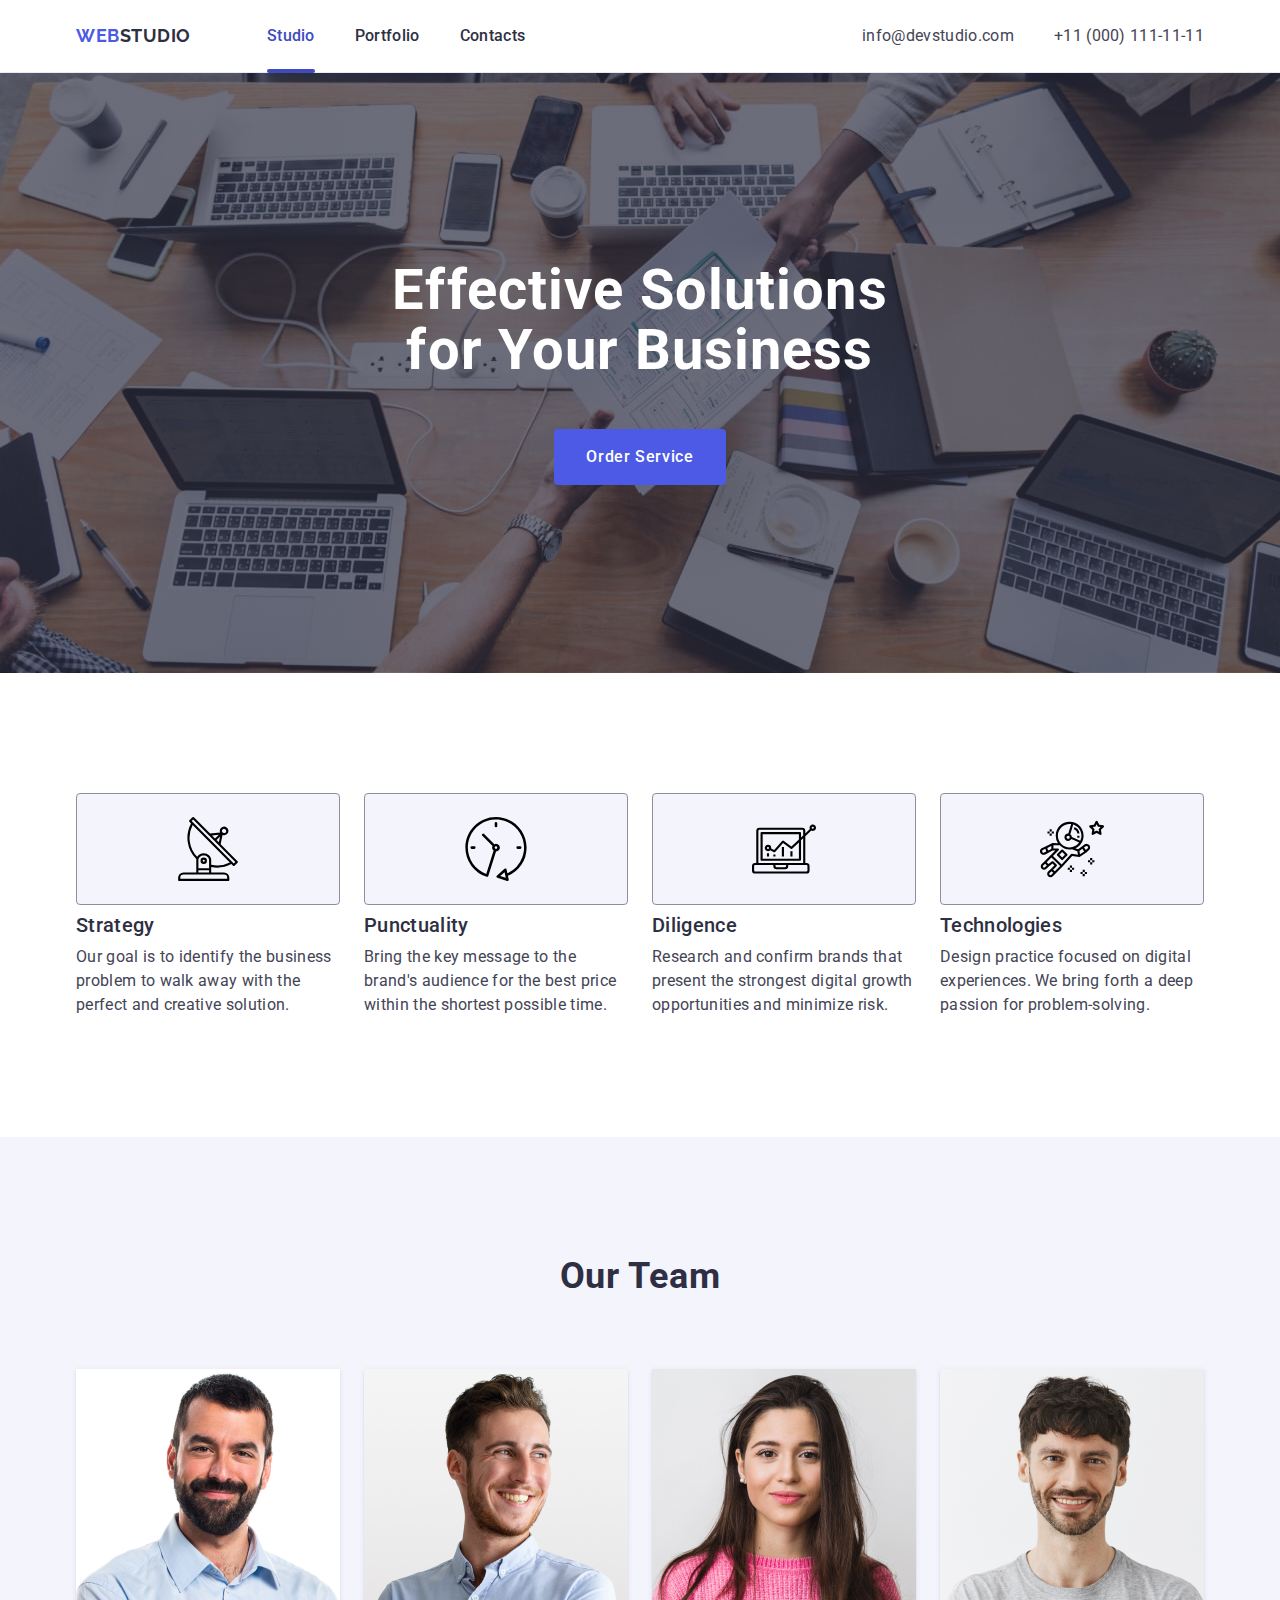
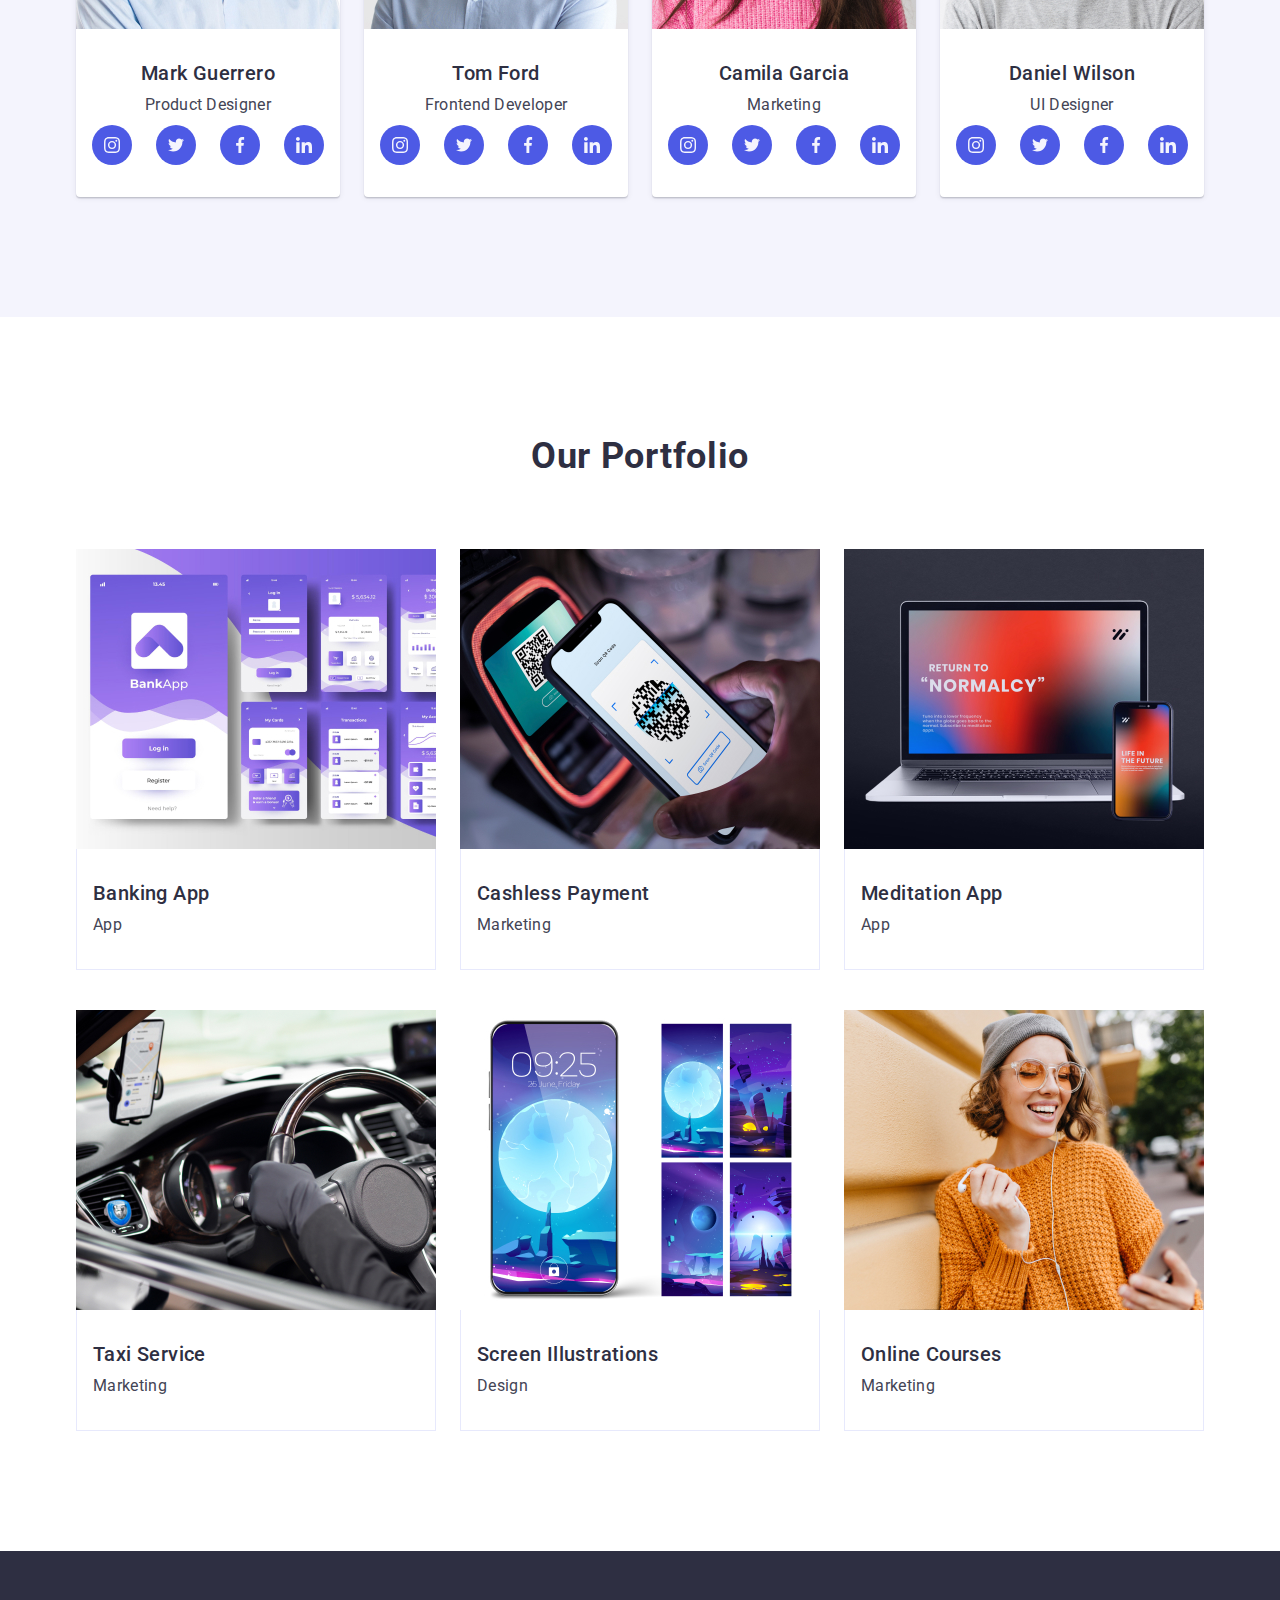
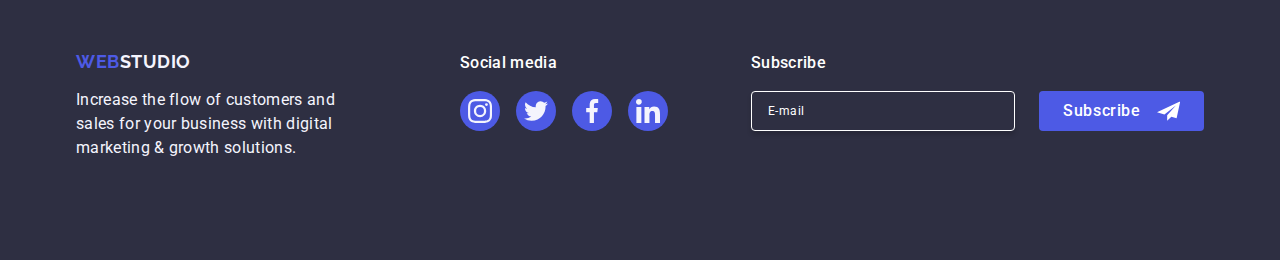
<file: index.html>
<!DOCTYPE html>
<html lang="en">
  <head>
    <meta charset="UTF-8" />
    <meta name="viewport" content="width=device-width, initial-scale=1.0" />
    <link
      rel="stylesheet"
      href="https://cdn.jsdelivr.net/npm/modern-normalize@2.0.0/modern-normalize.min.css"
    />
    <link rel="preconnect" href="https://fonts.googleapis.com" />
    <link rel="preconnect" href="https://fonts.gstatic.com" crossorigin />
    <link
      href="https://fonts.googleapis.com/css2?family=Raleway:wght@700&family=Roboto:wght@400;500;700&display=swap"
      rel="stylesheet"
    />
    <link rel="stylesheet" href="./css/styles.css" />
    <script src="./open-script.js"></script>
    <title>WebStudio</title>
  </head>
  <body>
    <!--     ========================= HEADER ================== -->
    <header class="top-line">
      <div class="header-container container">
        <nav class="navigation-bar">
          <a class="header-logo logo-web" href="./index.html"
            >Web<span class="logo-studio">Studio</span></a
          >
          <ul class="navigation-bar-list">
            <li class="navigation-list-item">
              <a class="navigation-bar-link link-studio" href="./index.html"
                >Studio</a
              >
            </li>
            <li class="navigation-list-item">
              <a class="navigation-bar-link" href="#portfolio">Portfolio</a>
            </li>
            <li class="navigation-list-item">
              <a class="navigation-bar-link" href="#contacts">Contacts</a>
            </li>
          </ul>
        </nav>
        <address class="address">
          <ul class="address-info">
            <li>
              <a class="address-info-item" href="mailto:info@devstudio.com"
                >info@devstudio.com</a
              >
            </li>
            <li>
              <a class="address-info-item" href="tel:+110001111111"
                >+11 (000) 111-11-11</a
              >
            </li>
          </ul>
        </address>
        <button class="menu-open-btn" type="button" onclick="openMenu()">
          <svg class="menu-open-btn-icon" width="20" height="20">
            <use href="./images/icons.svg#icon-menu"></use>
          </svg>
        </button>
      </div>
    </header>
    <main>
      <!--     ========================= HERO ================== -->
      <section class="hero-image">
        <div class="container">
          <h1 class="hero-image-title">
            Effective Solutions for Your Business
          </h1>
          <button type="button" class="button" onclick="openBackdrop()">
            Order Service
          </button>
        </div>
      </section>
      <!--     ========================= FEATURES ================== -->
      <section class="features">
        <div class="container">
          <h2 class="visually-hidden">Our features</h2>
          <ul class="features-list">
            <li class="features-list-item">
              <div class="features-icon-container">
                <svg class="features-icon" width="64" height="64">
                  <use href="./images/icons.svg#icon-antenna"></use>
                </svg>
              </div>
              <h3 class="features-item-title">Strategy</h3>
              <p class="features-item-text">
                Our goal is to identify the business problem to walk away with
                the perfect and creative solution.
              </p>
            </li>
            <li class="features-list-item">
              <div class="features-icon-container">
                <svg class="features-icon" width="64" height="64">
                  <use href="./images/icons.svg#icon-clock"></use>
                </svg>
              </div>
              <h3 class="features-item-title">Punctuality</h3>
              <p class="features-item-text">
                Bring the key message to the brand's audience for the best price
                within the shortest possible time.
              </p>
            </li>
            <li class="features-list-item">
              <div class="features-icon-container">
                <svg class="features-icon" width="64" height="64">
                  <use href="./images/icons.svg#icon-diagram"></use>
                </svg>
              </div>
              <h3 class="features-item-title">Diligence</h3>
              <p class="features-item-text">
                Research and confirm brands that present the strongest digital
                growth opportunities and minimize risk.
              </p>
            </li>
            <li class="features-list-item">
              <div class="features-icon-container">
                <svg class="features-icon" width="64" height="64">
                  <use href="./images/icons.svg#icon-astronaut"></use>
                </svg>
              </div>
              <h3 class="features-item-title">Technologies</h3>
              <p class="features-item-text">
                Design practice focused on digital experiences. We bring forth a
                deep passion for problem-solving.
              </p>
            </li>
          </ul>
        </div>
      </section>
      <!--     ========================= OUR TEAM ================== -->
      <section class="team">
        <div class="container">
          <h2 class="team-title">Our Team</h2>
          <ul class="team-list">
            <li class="team-list-item">
              <img
                class="team-item-images"
                srcset="
                  ./images/our-team/MarkGuerrero.jpg    1x,
                  ./images/our-team/MarkGuerrero@2x.jpg 2x
                "
                src="./images/our-team/MarkGuerrero.jpg"
                alt="Mark Guerrero"
                width="264"
                height="260"
              />
              <div class="team-information">
                <h3 class="team-item-title">Mark Guerrero</h3>
                <p class="team-item-text">Product Designer</p>
                <ul class="team-social-list">
                  <li class="team-social-list-item">
                    <a class="social-link" href="">
                      <svg class="social-link-icon" width="16" height="16">
                        <use href="./images/icons.svg#icon-instagram"></use>
                      </svg>
                    </a>
                  </li>
                  <li class="team-social-list-item">
                    <a class="social-link" href="">
                      <svg class="social-link-icon" width="16" height="16">
                        <use href="./images/icons.svg#icon-twitter"></use>
                      </svg>
                    </a>
                  </li>
                  <li class="team-social-list-item">
                    <a class="social-link" href="">
                      <svg class="social-link-icon" width="16" height="16">
                        <use href="./images/icons.svg#icon-facebook"></use>
                      </svg>
                    </a>
                  </li>
                  <li class="team-social-list-item">
                    <a class="social-link" href="">
                      <svg class="social-link-icon" width="16" height="16">
                        <use href="./images/icons.svg#icon-linkedin"></use>
                      </svg>
                    </a>
                  </li>
                </ul>
              </div>
            </li>
            <li class="team-list-item">
              <img
                class="team-item-images"
                srcset="
                  ./images/our-team/TomFord.jpg    1x,
                  ./images/our-team/TomFord@2x.jpg 2x
                "
                src="./images/our-team/TomFord.jpg"
                alt="Tom Ford"
                width="264"
                height="260"
              />
              <div class="team-information">
                <h3 class="team-item-title">Tom Ford</h3>
                <p class="team-item-text">Frontend Developer</p>
                <ul class="team-social-list">
                  <li class="team-social-list-item">
                    <a class="social-link" href="">
                      <svg class="social-link-icon" width="16" height="16">
                        <use href="./images/icons.svg#icon-instagram"></use>
                      </svg>
                    </a>
                  </li>
                  <li class="team-social-list-item">
                    <a class="social-link" href="">
                      <svg class="social-link-icon" width="16" height="16">
                        <use href="./images/icons.svg#icon-twitter"></use>
                      </svg>
                    </a>
                  </li>
                  <li class="team-social-list-item">
                    <a class="social-link" href="">
                      <svg class="social-link-icon" width="16" height="16">
                        <use href="./images/icons.svg#icon-facebook"></use>
                      </svg>
                    </a>
                  </li>
                  <li class="team-social-list-item">
                    <a class="social-link" href="">
                      <svg class="social-link-icon" width="16" height="16">
                        <use href="./images/icons.svg#icon-linkedin"></use>
                      </svg>
                    </a>
                  </li>
                </ul>
              </div>
            </li>
            <li class="team-list-item">
              <img
                class="team-item-images"
                srcset="
                  ./images/our-team/CamilaGarcia.jpg    1x,
                  ./images/our-team/CamilaGarcia@2x.jpg 2x
                "
                src="./images/our-team/CamilaGarcia.jpg"
                alt="Camila Garcia"
                width="264"
                height="260"
              />
              <div class="team-information">
                <h3 class="team-item-title">Camila Garcia</h3>
                <p class="team-item-text">Marketing</p>
                <ul class="team-social-list">
                  <li class="team-social-list-item">
                    <a class="social-link" href="">
                      <svg class="social-link-icon" width="16" height="16">
                        <use href="./images/icons.svg#icon-instagram"></use>
                      </svg>
                    </a>
                  </li>
                  <li class="team-social-list-item">
                    <a class="social-link" href="">
                      <svg class="social-link-icon" width="16" height="16">
                        <use href="./images/icons.svg#icon-twitter"></use>
                      </svg>
                    </a>
                  </li>
                  <li class="team-social-list-item">
                    <a class="social-link" href="">
                      <svg class="social-link-icon" width="16" height="16">
                        <use href="./images/icons.svg#icon-facebook"></use>
                      </svg>
                    </a>
                  </li>
                  <li class="team-social-list-item">
                    <a class="social-link" href="">
                      <svg class="social-link-icon" width="16" height="16">
                        <use href="./images/icons.svg#icon-linkedin"></use>
                      </svg>
                    </a>
                  </li>
                </ul>
              </div>
            </li>
            <li class="team-list-item">
              <img
                class="team-item-images"
                srcset="
                  ./images/our-team/DanielWilson.jpg    1x,
                  ./images/our-team/DanielWilson@2x.jpg 2x
                "
                src="./images/our-team/DanielWilson.jpg"
                alt="Daniel Wilson"
                width="264"
                height="260"
              />
              <div class="team-information">
                <h3 class="team-item-title">Daniel Wilson</h3>
                <p class="team-item-text">UI Designer</p>
                <ul class="team-social-list">
                  <li class="team-social-list-item">
                    <a class="social-link" href="">
                      <svg class="social-link-icon" width="16" height="16">
                        <use href="./images/icons.svg#icon-instagram"></use>
                      </svg>
                    </a>
                  </li>
                  <li class="team-social-list-item">
                    <a class="social-link" href="">
                      <svg class="social-link-icon" width="16" height="16">
                        <use href="./images/icons.svg#icon-twitter"></use>
                      </svg>
                    </a>
                  </li>
                  <li class="team-social-list-item">
                    <a class="social-link" href="">
                      <svg class="social-link-icon" width="16" height="16">
                        <use href="./images/icons.svg#icon-facebook"></use>
                      </svg>
                    </a>
                  </li>
                  <li class="team-social-list-item">
                    <a class="social-link" href="">
                      <svg class="social-link-icon" width="16" height="16">
                        <use href="./images/icons.svg#icon-linkedin"></use>
                      </svg>
                    </a>
                  </li>
                </ul>
              </div>
            </li>
          </ul>
        </div>
      </section>
      <!--     ========================= OUR PORTFOLIO ================== -->
      <section class="portfolio" id="portfolio">
        <div class="container">
          <h2 class="portfolio-section-title">Our Portfolio</h2>
          <ul class="portfolio-list">
            <li class="portfolio-list-item">
              <div class="portfolio-image-container">
                <img
                  class="portfolio-item-images"
                  srcset="
                    ./images/portfolio/BankingApp.jpg    1x,
                    ./images/portfolio/BankingApp@2x.jpg 2x
                  "
                  src="./images/portfolio/BankingApp.jpg"
                  alt="Banking App"
                  width="360"
                  height="300"
                />
                <p class="portfolio-overlay">
                  14 Stylish and User-Friendly App Design Concepts · Task
                  Manager App · Calorie Tracker App · Exotic Fruit Ecommerce App
                  · Cloud Storage App
                </p>
              </div>
              <div class="portfolio-item-description">
                <h3 class="portfolio-item-title">Banking App</h3>
                <p class="portfolio-item-text">App</p>
              </div>
            </li>
            <li class="portfolio-list-item">
              <div class="portfolio-image-container">
                <img
                  class="portfolio-item-images"
                  srcset="
                    ./images/portfolio/CashlessPayment.jpg    1x,
                    ./images/portfolio/CashlessPayment@2x.jpg 2x
                  "
                  src="./images/portfolio/CashlessPayment.jpg"
                  alt="Cashless Payment"
                  width="360"
                  height="300"
                />
                <p class="portfolio-overlay">
                  14 Stylish and User-Friendly App Design Concepts · Task
                  Manager App · Calorie Tracker App · Exotic Fruit Ecommerce App
                  · Cloud Storage App
                </p>
              </div>
              <div class="portfolio-item-description">
                <h3 class="portfolio-item-title">Cashless Payment</h3>
                <p class="portfolio-item-text">Marketing</p>
              </div>
            </li>
            <li class="portfolio-list-item">
              <div class="portfolio-image-container">
                <img
                  class="portfolio-item-images"
                  srcset="
                    ./images/portfolio/MeditationApp.jpg    1x,
                    ./images/portfolio/MeditationApp@2x.jpg 2x
                  "
                  src="./images/portfolio/MeditationApp.jpg"
                  alt="Meditation App"
                  width="360"
                  height="300"
                />
                <p class="portfolio-overlay">
                  14 Stylish and User-Friendly App Design Concepts · Task
                  Manager App · Calorie Tracker App · Exotic Fruit Ecommerce App
                  · Cloud Storage App
                </p>
              </div>
              <div class="portfolio-item-description">
                <h3 class="portfolio-item-title">Meditation App</h3>
                <p class="portfolio-item-text">App</p>
              </div>
            </li>
            <li class="portfolio-list-item">
              <div class="portfolio-image-container">
                <img
                  class="portfolio-item-images"
                  srcset="
                    ./images/portfolio/TaxiService.jpg    1x,
                    ./images/portfolio/TaxiService@2x.jpg 2x
                  "
                  src="./images/portfolio/TaxiService.jpg"
                  alt="Taxi Service"
                  width="360"
                  height="300"
                />
                <p class="portfolio-overlay">
                  14 Stylish and User-Friendly App Design Concepts · Task
                  Manager App · Calorie Tracker App · Exotic Fruit Ecommerce App
                  · Cloud Storage App
                </p>
              </div>
              <div class="portfolio-item-description">
                <h3 class="portfolio-item-title">Taxi Service</h3>
                <p class="portfolio-item-text">Marketing</p>
              </div>
            </li>
            <li class="portfolio-list-item">
              <div class="portfolio-image-container">
                <img
                  class="portfolio-item-images"
                  srcset="
                    ./images/portfolio/ScreenIllustrations.jpg    1x,
                    ./images/portfolio/ScreenIllustrations@2x.jpg 2x
                  "
                  src="./images/portfolio/ScreenIllustrations.jpg"
                  alt="Screen Illustrations"
                  width="360"
                  height="300"
                />
                <p class="portfolio-overlay">
                  14 Stylish and User-Friendly App Design Concepts · Task
                  Manager App · Calorie Tracker App · Exotic Fruit Ecommerce App
                  · Cloud Storage App
                </p>
              </div>
              <div class="portfolio-item-description">
                <h3 class="portfolio-item-title">Screen Illustrations</h3>
                <p class="portfolio-item-text">Design</p>
              </div>
            </li>
            <li class="portfolio-list-item">
              <div class="portfolio-image-container">
                <img
                  class="portfolio-item-images"
                  srcset="
                    ./images/portfolio/OnlineCourses.jpg    1x,
                    ./images/portfolio/OnlineCourses@2x.jpg 2x
                  "
                  src="./images/portfolio/OnlineCourses.jpg"
                  alt="Online Courses"
                  width="360"
                  height="300"
                />
                <p class="portfolio-overlay">
                  14 Stylish and User-Friendly App Design Concepts · Task
                  Manager App · Calorie Tracker App · Exotic Fruit Ecommerce App
                  · Cloud Storage App
                </p>
              </div>
              <div class="portfolio-item-description">
                <h3 class="portfolio-item-title">Online Courses</h3>
                <p class="portfolio-item-text">Marketing</p>
              </div>
            </li>
          </ul>
        </div>
      </section>
    </main>
    <!--     ========================= FOOTER ================== -->
    <footer class="footer" id="contacts">
      <div class="container footer-container">
        <div class="footer-content">
          <a class="footer-logo logo-web" href="./index.html"
            >Web<span class="footer-span">Studio</span></a
          >
          <p class="footer-text">
            Increase the flow of customers and sales for your business with
            digital marketing & growth solutions.
          </p>
        </div>
        <div class="footer-social-media">
          <p class="footer-social-media-text">Social media</p>
          <ul class="footer-social-list">
            <li class="footer-social-list-item">
              <a class="social-link footer-social-link" href="">
                <svg class="social-link-icon" width="24" height="24">
                  <use href="./images/icons.svg#icon-instagram"></use>
                </svg>
              </a>
            </li>
            <li class="footer-social-list-item">
              <a class="social-link footer-social-link" href="">
                <svg class="social-link-icon" width="24" height="24">
                  <use href="./images/icons.svg#icon-twitter"></use>
                </svg>
              </a>
            </li>
            <li class="footer-social-list-item">
              <a class="social-link footer-social-link" href="">
                <svg class="social-link-icon" width="24" height="24">
                  <use href="./images/icons.svg#icon-facebook"></use>
                </svg>
              </a>
            </li>
            <li class="footer-social-list-item">
              <a class="social-link footer-social-link" href="">
                <svg class="social-link-icon" width="24" height="24">
                  <use href="./images/icons.svg#icon-linkedin"></use>
                </svg>
              </a>
            </li>
          </ul>
        </div>
        <!-- ================FOOTER-FORM================== -->
        <div class="footer-subscribe">
          <p class="footer-subscribe-title">Subscribe</p>
          <form class="footer-form">
            <label class="footer-form-label">
              <input
                class="subscribe-email"
                type="email"
                name="user-email"
                placeholder="E-mail"
              />
            </label>
            <button class="subscribe-button" type="submit">
              Subscribe
              <svg class="subscribe-button-svg" width="24" height="24">
                <use href="./images/icons.svg#icon-subscribe"></use>
              </svg>
            </button>
          </form>
        </div>
      </div>
    </footer>
    <!-- ===================BACKDROP================== -->
    <div class="backdrop" id="backdrop">
      <div class="backdrop-wrapper">
        <button class="close-btn" type="button" onclick="closeBackdrop()">
          <svg class="close-btn-svg" width="8" height="8">
            <use href="./images/icons.svg#icon-close"></use>
          </svg>
        </button>
        <p class="form-text-title">
          Leave your contacts and we will call you back
        </p>
        <form class="backdrop-form">
          <div class="form-input-container">
            <label class="form-input-label" for="user-name"> Name </label>
            <div class="form-input-wrapper">
              <input
                class="text-input-form"
                type="text"
                id="user-name"
                name="user-name"
              />
              <svg class="form-input-svg" width="18" height="24">
                <use href="./images/icons.svg#icon-person"></use>
              </svg>
            </div>
          </div>
          <div class="form-input-container">
            <label class="form-input-label" for="user-phone">Phone</label>
            <div class="form-input-wrapper">
              <input
                class="text-input-form"
                type="tel"
                id="user-phone"
                name="user-phone"
              />
              <svg class="form-input-svg" width="18" height="24">
                <use href="./images/icons.svg#icon-phone"></use>
              </svg>
            </div>
          </div>
          <div class="form-input-container">
            <label class="form-input-label" for="user-email">Email</label>
            <div class="form-input-wrapper">
              <input
                class="text-input-form"
                type="email"
                id="user-email"
                name="user-email"
              />
              <svg class="form-input-svg" width="18" height="24">
                <use href="./images/icons.svg#icon-email"></use>
              </svg>
            </div>
          </div>
          <div class="form-input-container form-container-comment">
            <label class="form-input-label" for="user-comment">Comment</label>
            <textarea
              class="text-input-form"
              id="user-comment"
              name="user-comment"
              rows="10"
              placeholder="Text input"
            ></textarea>
          </div>
          <div class="form-input-container form-container-checkbox">
            <input
              class="form-checkbox-policy visually-hidden"
              type="checkbox"
              id="user-privacy"
              name="user-privacy"
              value="true"
            />
            <label class="form-checkbox-lable" for="user-privacy">
              <span class="form-svg-wrapper">
                <svg class="form-checkbox-svg" width="10" height="8">
                  <use href="./images/icons.svg#icon-checked"></use>
                </svg>
              </span>
              I accept the terms and conditions of the
              <a class="form-privacy-link" href="#">Privacy Policy</a>
            </label>
          </div>
          <button class="form-send-btn" type="button">Send</button>
        </form>
      </div>
    </div>
    <!-- ====================MENU======================= -->
    <div class="mobile-menu" id="mobile-menu">
      <div class="container mobile-menu-container">
        <button
          class="mobile-menu-close-btn"
          type="button"
          onclick="closeMenu()"
        >
          <svg class="mobile-menu-close-icon" width="8" height="8">
            <use href="./images/icons.svg#icon-close"></use>
          </svg>
        </button>
        <nav class="mobile-menu-nav">
          <ul class="menu-nav-bar-list">
            <li class="menu-nav-list-item">
              <a class="menu-nav-bar-link link-studio" href="./index.html"
                >Studio</a
              >
            </li>
            <li class="menu-nav-list-item">
              <a class="menu-nav-bar-link" href="#portfolio">Portfolio</a>
            </li>
            <li class="menu-nav-list-item">
              <a class="menu-nav-bar-link" href="#contacts">Contacts</a>
            </li>
          </ul>
        </nav>
        <address class="menu-address">
          <ul class="menu-address-list">
            <li>
              <a class="menu-address-list-item" href="mailto:info@devstudio.com"
                >info@devstudio.com</a
              >
            </li>
            <li>
              <a class="menu-address-list-item" href="tel:+110001111111"
                >+11 (000) 111-11-11</a
              >
            </li>
          </ul>
        </address>
        <ul class="menu-social-list">
          <li class="menu-social-list-item">
            <a class="social-link" href="">
              <svg class="social-link-icon" width="24" height="24">
                <use href="./images/icons.svg#icon-instagram"></use>
              </svg>
            </a>
          </li>
          <li class="menu-social-list-item">
            <a class="social-link" href="">
              <svg class="social-link-icon" width="24" height="24">
                <use href="./images/icons.svg#icon-twitter"></use>
              </svg>
            </a>
          </li>
          <li class="menu-social-list-item">
            <a class="social-link" href="">
              <svg class="social-link-icon" width="24" height="24">
                <use href="./images/icons.svg#icon-facebook"></use>
              </svg>
            </a>
          </li>
          <li class="menu-social-list-item">
            <a class="social-link" href="">
              <svg class="social-link-icon" width="24" height="24">
                <use href="./images/icons.svg#icon-linkedin"></use>
              </svg>
            </a>
          </li>
        </ul>
      </div>
    </div>
  </body>
</html>
</file>
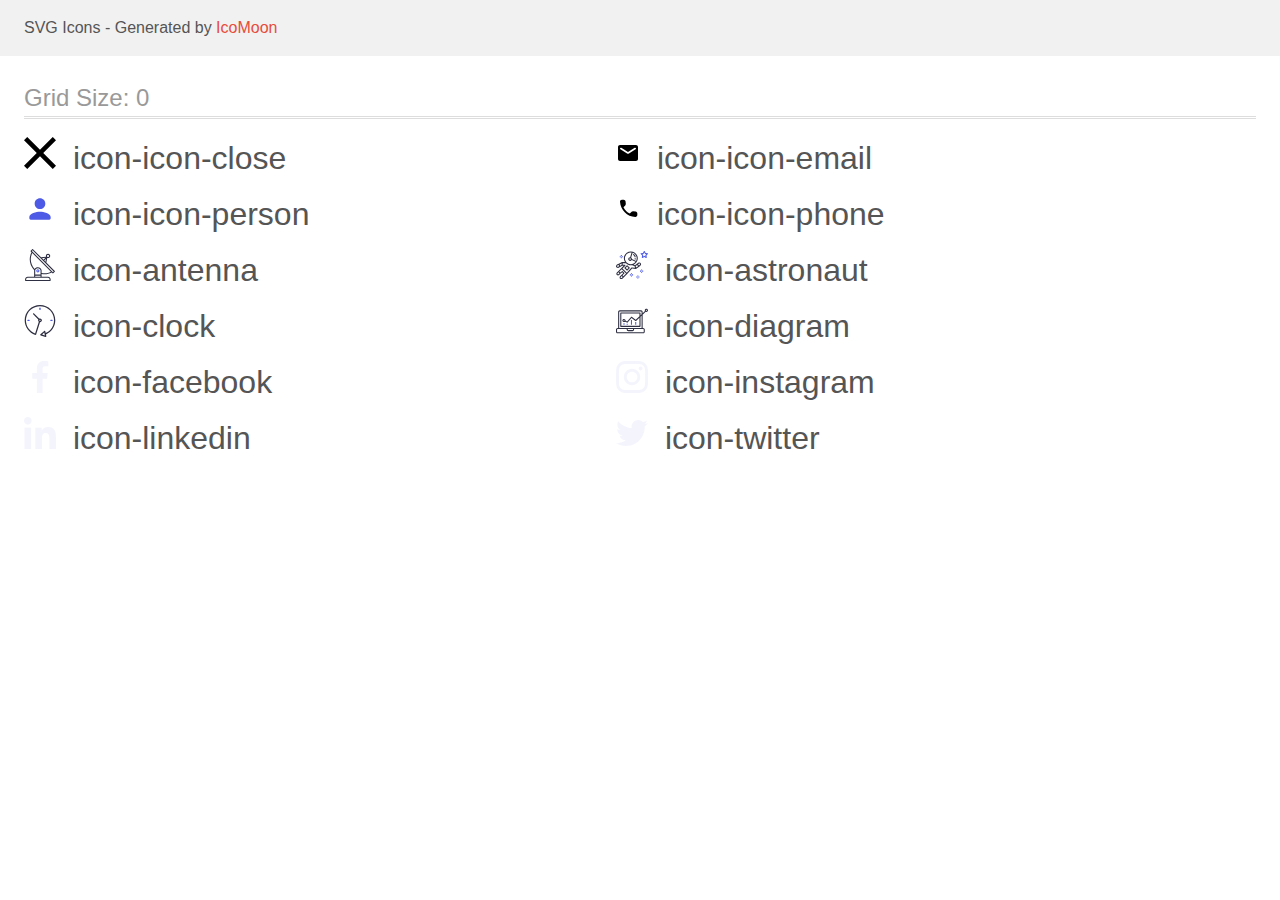
<file: images/sprite/demo.html>
<!doctype html>
<html>
<head>
    <title>IcoMoon - SVG Icons</title>
    <meta charset="utf-8">
    <meta name="viewport" content="width=device-width, initial-scale=1">
    <link rel="stylesheet" href="demo-files/demo.css">
    <link rel="stylesheet" href="style.css">
</head>
<body>
<svg aria-hidden="true" style="position: absolute; width: 0; height: 0; overflow: hidden;" version="1.1" xmlns="http://www.w3.org/2000/svg" xmlns:xlink="http://www.w3.org/1999/xlink">
<defs>
<symbol id="icon-icon-close" viewBox="0 0 32 32">
<path d="M32 3.223l-3.223-3.223-12.777 12.777-12.777-12.777-3.223 3.223 12.777 12.777-12.777 12.777 3.223 3.223 12.777-12.777 12.777 12.777 3.223-3.223-12.777-12.777 12.777-12.777z"></path>
</symbol>
<symbol id="icon-icon-email" viewBox="0 0 24 32">
<path d="M20 8h-16c-1.1 0-1.99 0.9-1.99 2l-0.010 12c0 1.1 0.9 2 2 2h16c1.1 0 2-0.9 2-2v-12c0-1.1-0.9-2-2-2zM19.6 12.25l-7.070 4.42c-0.32 0.2-0.74 0.2-1.060 0l-7.070-4.42c-0.25-0.16-0.4-0.43-0.4-0.72 0-0.67 0.73-1.070 1.3-0.72l6.7 4.19 6.7-4.19c0.57-0.35 1.3 0.050 1.3 0.72 0 0.29-0.15 0.56-0.4 0.72z"></path>
</symbol>
<symbol id="icon-icon-person" viewBox="0 0 32 32">
<path fill="#4d5ae5" style="fill: var(--color1, #4d5ae5)" d="M16 16c2.947 0 5.333-2.387 5.333-5.333s-2.387-5.333-5.333-5.333c-2.947 0-5.333 2.387-5.333 5.333s2.387 5.333 5.333 5.333zM16 18.667c-3.56 0-10.667 1.787-10.667 5.333v1.333c0 0.733 0.6 1.333 1.333 1.333h18.667c0.733 0 1.333-0.6 1.333-1.333v-1.333c0-3.547-7.107-5.333-10.667-5.333z"></path>
</symbol>
<symbol id="icon-icon-phone" viewBox="0 0 24 32">
<path d="M19.635 18.487l-2.451-0.28c-0.589-0.067-1.167 0.135-1.582 0.55l-1.775 1.775c-2.731-1.389-4.969-3.618-6.359-6.359l1.785-1.785c0.415-0.415 0.618-0.994 0.55-1.582l-0.28-2.432c-0.116-0.975-0.936-1.708-1.92-1.708h-1.669c-1.090 0-1.997 0.907-1.93 1.997 0.511 8.24 7.102 14.821 15.332 15.332 1.090 0.068 1.997-0.839 1.997-1.93v-1.669c0.010-0.975-0.724-1.795-1.698-1.911z"></path>
</symbol>
<symbol id="icon-antenna" viewBox="0 0 32 32">
<path fill="#2e2f42" style="fill: var(--color2, #2e2f42)" d="M30.773 22.098l-8.443-8.505 0.937-4.615c0.242 0.094 0.499 0.144 0.758 0.146h0.006c1.192 0.014 2.17-0.941 2.184-2.133s-0.941-2.17-2.133-2.184c-1.192-0.014-2.17 0.941-2.184 2.133-0.003 0.255 0.039 0.509 0.125 0.749l-4.96 0.605-8.091-8.133c-0.099-0.101-0.235-0.159-0.377-0.16-0.14 0.001-0.274 0.056-0.373 0.155l-1.513 1.504c-0.208 0.208-0.208 0.546 0 0.754l0.814 0.826c-3.153 5.798-2.129 12.978 2.519 17.663 0.043 0.041 0.092 0.074 0.146 0.098-0.034 0.18-0.051 0.364-0.052 0.547v6.187h-6.4c-1.472 0.002-2.665 1.195-2.667 2.667v1.067c0 0.295 0.239 0.533 0.533 0.533h24.533c0.295 0 0.533-0.239 0.533-0.533v-1.067c-0.002-1.472-1.195-2.665-2.667-2.667h-6.4v-2.742c1.003 0.21 2.024 0.317 3.049 0.32 2.458-0.003 4.877-0.615 7.040-1.783l0.818 0.823c0.099 0.101 0.235 0.159 0.377 0.16 0.14-0.001 0.274-0.056 0.373-0.155l1.513-1.504c0.208-0.208 0.208-0.546 0-0.754zM23.28 6.233c0.418-0.415 1.093-0.414 1.509 0.004s0.414 1.093-0.004 1.508c-0.2 0.199-0.47 0.31-0.752 0.31h-0.003c-0.589-0.003-1.064-0.483-1.061-1.072 0.002-0.282 0.115-0.552 0.314-0.751h-0.002zM22.024 9.738l-0.598 2.946-1.175-1.182 1.774-1.763zM21.419 8.836l-1.92 1.909-1.485-1.493 3.405-0.415zM24.004 28.8c0.884 0 1.6 0.716 1.6 1.6v0.533h-23.467v-0.533c0-0.884 0.716-1.6 1.6-1.6h20.267zM16.537 26.667v1.067h-5.333v-1.067h5.333zM11.204 25.6v-4.053c0-1.294 1.196-2.347 2.667-2.347s2.667 1.053 2.667 2.347v4.053h-5.333zM17.604 23.904v-2.357c0-1.882-1.675-3.413-3.733-3.413-1.331-0.020-2.576 0.657-3.281 1.786-4.058-4.274-4.971-10.645-2.279-15.887l18.602 18.708c-2.872 1.461-6.165 1.873-9.309 1.163zM28.893 23.22l-21.057-21.181 0.755-0.752 7.935 7.98c0.004 0 0.006 0.007 0.010 0.010l13.115 13.191-0.757 0.752z"></path>
<path fill="#4d5ae5" style="fill: var(--color1, #4d5ae5)" d="M13.876 20.267h-0.005c-0.884-0.001-1.601 0.714-1.602 1.598s0.714 1.601 1.598 1.602h0.005c0.884 0.001 1.601-0.714 1.602-1.598s-0.714-1.601-1.598-1.602zM14.249 22.245c-0.1 0.1-0.236 0.156-0.378 0.155-0.295-0.002-0.532-0.242-0.531-0.536 0.001-0.141 0.057-0.276 0.157-0.375s0.233-0.154 0.373-0.155c0.295 0.002 0.532 0.242 0.531 0.536-0.001 0.141-0.057 0.276-0.157 0.375h0.005z"></path>
</symbol>
<symbol id="icon-astronaut" viewBox="0 0 32 32">
<path fill="#4d5ae5" style="fill: var(--color1, #4d5ae5)" d="M31.974 4.524c-0.063-0.193-0.229-0.333-0.43-0.363l-1.91-0.278-0.855-1.731c-0.179-0.365-0.777-0.365-0.956 0l-0.855 1.731-1.91 0.278c-0.201 0.029-0.367 0.17-0.431 0.363-0.062 0.193-0.011 0.405 0.135 0.547l1.383 1.348-0.326 1.903c-0.034 0.2 0.048 0.402 0.212 0.522 0.166 0.121 0.382 0.135 0.562 0.040l1.709-0.899 1.709 0.899c0.078 0.041 0.164 0.061 0.249 0.061 0.11 0 0.221-0.034 0.314-0.102 0.164-0.119 0.246-0.322 0.212-0.522l-0.326-1.903 1.383-1.348c0.145-0.142 0.197-0.354 0.135-0.547zM29.511 5.851c-0.125 0.122-0.183 0.299-0.153 0.472l0.191 1.114-1-0.526c-0.078-0.041-0.163-0.061-0.249-0.061s-0.17 0.020-0.249 0.061l-1.001 0.526 0.191-1.114c0.030-0.173-0.028-0.349-0.153-0.472l-0.81-0.789 1.119-0.163c0.174-0.025 0.324-0.134 0.402-0.292l0.5-1.013 0.5 1.013c0.078 0.157 0.228 0.267 0.402 0.292l1.119 0.163-0.809 0.789z"></path>
<path fill="#4d5ae5" style="fill: var(--color1, #4d5ae5)" d="M26.133 20.522h-1.067v1.067h1.067v-1.067z"></path>
<path fill="#4d5ae5" style="fill: var(--color1, #4d5ae5)" d="M26.133 22.656h-1.067v1.067h1.067v-1.067z"></path>
<path fill="#4d5ae5" style="fill: var(--color1, #4d5ae5)" d="M27.2 21.589h-1.067v1.067h1.067v-1.067z"></path>
<path fill="#4d5ae5" style="fill: var(--color1, #4d5ae5)" d="M25.067 21.589h-1.067v1.067h1.067v-1.067z"></path>
<path fill="#4d5ae5" style="fill: var(--color1, #4d5ae5)" d="M22.4 26.389h-1.067v1.067h1.067v-1.067z"></path>
<path fill="#4d5ae5" style="fill: var(--color1, #4d5ae5)" d="M22.4 28.522h-1.067v1.067h1.067v-1.067z"></path>
<path fill="#4d5ae5" style="fill: var(--color1, #4d5ae5)" d="M23.467 27.456h-1.067v1.067h1.067v-1.067z"></path>
<path fill="#4d5ae5" style="fill: var(--color1, #4d5ae5)" d="M21.333 27.456h-1.067v1.067h1.067v-1.067z"></path>
<path fill="#4d5ae5" style="fill: var(--color1, #4d5ae5)" d="M16 24.256h-1.067v1.067h1.067v-1.067z"></path>
<path fill="#4d5ae5" style="fill: var(--color1, #4d5ae5)" d="M16 26.389h-1.067v1.067h1.067v-1.067z"></path>
<path fill="#4d5ae5" style="fill: var(--color1, #4d5ae5)" d="M17.067 25.322h-1.067v1.067h1.067v-1.067z"></path>
<path fill="#4d5ae5" style="fill: var(--color1, #4d5ae5)" d="M14.933 25.322h-1.067v1.067h1.067v-1.067z"></path>
<path fill="#4d5ae5" style="fill: var(--color1, #4d5ae5)" d="M5.867 6.122h-1.067v1.067h1.067v-1.067z"></path>
<path fill="#4d5ae5" style="fill: var(--color1, #4d5ae5)" d="M5.867 8.255h-1.067v1.067h1.067v-1.067z"></path>
<path fill="#4d5ae5" style="fill: var(--color1, #4d5ae5)" d="M6.933 7.189h-1.067v1.067h1.067v-1.067z"></path>
<path fill="#4d5ae5" style="fill: var(--color1, #4d5ae5)" d="M4.8 7.189h-1.067v1.067h1.067v-1.067z"></path>
<path fill="#2e2f42" style="fill: var(--color2, #2e2f42)" d="M24.715 14.159c-0.287-0.388-0.709-0.637-1.188-0.705-0.481-0.068-0.956 0.058-1.34 0.352l-1.252 0.96-1.898 1.417-1.358-0.541c2.421-1.086 4.114-3.508 4.114-6.32 0-3.823-3.123-6.933-6.961-6.933s-6.961 3.11-6.961 6.933c0 1.386 0.414 2.674 1.12 3.758l-2.764-0.024c-0.002 0-0.003 0-0.005 0-0.009 0-0.015 0.004-0.023 0.005-0.053 0.002-0.105 0.013-0.155 0.031-0.013 0.005-0.026 0.008-0.038 0.013-0.006 0.003-0.013 0.003-0.019 0.006l-3.233 1.596c-0.001 0-0.001 0-0.001 0.001l-1.893 0.911c-0.021 0.009-0.042 0.021-0.063 0.035-0.755 0.502-1.012 1.489-0.598 2.295 0.22 0.429 0.595 0.745 1.056 0.889 0.178 0.055 0.359 0.083 0.539 0.083 0.29 0 0.577-0.071 0.839-0.211l1.388-0.738 2.264-1.169 1.357-0.008-5.442 5.416c-0.001 0.001-0.001 0.001-0.002 0.001l-1.339 1.333c-0.316 0.315-0.49 0.732-0.49 1.178s0.174 0.863 0.49 1.179c0.325 0.323 0.752 0.485 1.179 0.485s0.854-0.162 1.18-0.485l1.314-1.309 1.741-1.3 0.901 0.897-1.762 1.754c-0 0.001-0.001 0.001-0.002 0.001l-1.339 1.333c-0.316 0.315-0.49 0.732-0.49 1.178s0.174 0.863 0.49 1.179c0.325 0.323 0.753 0.485 1.18 0.485s0.855-0.162 1.18-0.485l3.482-3.467c0.001-0.001 0.001-0.001 0.001-0.002l1.010-1-0.004-0.004c0.006-0.006 0.015-0.009 0.022-0.015l5.166-5.658 3.471 0.494c0.025 0.004 0.050 0.005 0.075 0.005 0.065 0 0.127-0.015 0.187-0.038 0.018-0.006 0.033-0.015 0.050-0.023 0.019-0.010 0.039-0.015 0.058-0.027l3.213-2.133c0.012-0.008 0.018-0.021 0.029-0.029 0.013-0.010 0.029-0.014 0.041-0.026l1.271-1.191c0.662-0.62 0.753-1.635 0.212-2.362zM2.13 17.77c-0.173 0.093-0.37 0.111-0.558 0.052-0.187-0.058-0.338-0.186-0.427-0.358-0.161-0.314-0.068-0.695 0.214-0.902l1.314-0.632 0.449 1.313-0.992 0.527zM5.628 15.942l-1.548 0.8-0.439-1.283 2.027-1.001-0.040 1.484zM20.727 9.322c0 0.918-0.219 1.785-0.599 2.559l-4.181-1.899c-0.044-0.573-0.341-1.075-0.788-1.388l1.464-4.86c2.378 0.756 4.105 2.974 4.105 5.588zM8.938 9.322c0-3.235 2.644-5.867 5.894-5.867 0.253 0 0.5 0.021 0.745 0.052l-1.432 4.754c-0.019-0.001-0.037-0.006-0.057-0.006-1.033 0-1.873 0.837-1.873 1.867s0.84 1.867 1.873 1.867c0.694 0 1.294-0.383 1.618-0.945l3.862 1.755c-1.075 1.446-2.795 2.39-4.737 2.39-3.25 0-5.894-2.632-5.894-5.867zM14.894 10.122c0 0.441-0.362 0.8-0.806 0.8s-0.806-0.359-0.806-0.8c0-0.441 0.362-0.8 0.806-0.8s0.806 0.359 0.806 0.8zM2.465 25.146c-0.236 0.234-0.619 0.234-0.854 0.001-0.114-0.114-0.176-0.263-0.176-0.423s0.062-0.309 0.176-0.421l0.962-0.958 0.851 0.848-0.959 0.955zM5.679 28.88c-0.236 0.234-0.619 0.235-0.855 0.001-0.114-0.114-0.176-0.263-0.176-0.423s0.062-0.309 0.176-0.421l0.963-0.959 0.852 0.848-0.96 0.955zM9.16 25.411c-0.001 0-0.001 0-0.002 0.001l-1.765 1.76-0.852-0.848 1.763-1.755c0 0 0 0 0-0s0.001-0.001 0.002-0.001c0.040-0.040 0.065-0.088 0.090-0.135 0.007-0.014 0.020-0.026 0.026-0.040 0.017-0.041 0.019-0.085 0.026-0.129 0.003-0.025 0.014-0.047 0.014-0.073 0-0.036-0.013-0.070-0.020-0.106-0.006-0.032-0.006-0.065-0.019-0.095-0.020-0.050-0.055-0.094-0.091-0.138-0.010-0.012-0.014-0.027-0.025-0.038 0 0 0 0-0.001 0s-0.001-0.002-0.001-0.002l-1.607-1.6c-0.017-0.017-0.039-0.024-0.058-0.038-0.028-0.022-0.055-0.042-0.087-0.058-0.030-0.015-0.061-0.024-0.093-0.033-0.034-0.010-0.067-0.017-0.103-0.020-0.033-0.002-0.063 0.001-0.095 0.005-0.036 0.004-0.069 0.009-0.104 0.020-0.034 0.011-0.063 0.027-0.094 0.045-0.020 0.011-0.042 0.015-0.061 0.029l-1.773 1.324-0.901-0.897 2.399-2.386 4.361 4.289-0.928 0.919zM15.979 18.394c-0.015-0.002-0.030 0.004-0.045 0.003-0.039-0.002-0.076 0.001-0.115 0.007-0.030 0.005-0.059 0.011-0.088 0.021-0.034 0.012-0.065 0.028-0.097 0.047-0.030 0.018-0.057 0.037-0.083 0.061-0.013 0.011-0.028 0.017-0.040 0.029l-4.698 5.146-4.328-4.257 2.833-2.818c0.209-0.208 0.21-0.546 0.002-0.755-0.105-0.105-0.243-0.157-0.381-0.156v-0.001l-2.219 0.013 0.028-1.607 3.104 0.027c1.265 1.294 3.029 2.101 4.981 2.101 0.437 0 0.864-0.045 1.279-0.123 0.040 0.032 0.079 0.065 0.13 0.085l2.41 0.96 0.152 0.758 0.178 0.885-3.003-0.427zM20.020 18.572l-0.313-1.558 1.446-1.080 0.947 1.257-2.080 1.381zM23.774 15.741l-0.838 0.785-0.931-1.236 0.831-0.637c0.155-0.119 0.351-0.168 0.543-0.143 0.193 0.027 0.364 0.128 0.48 0.284 0.217 0.292 0.18 0.699-0.085 0.947z"></path>
<path fill="#2e2f42" style="fill: var(--color2, #2e2f42)" d="M13.602 18.544l-2.143-2.133c-0.207-0.207-0.545-0.207-0.753 0l-2.142 2.133c-0.1 0.101-0.157 0.236-0.157 0.378s0.056 0.278 0.157 0.378l2.142 2.133c0.104 0.103 0.241 0.155 0.377 0.155s0.273-0.052 0.376-0.155l2.143-2.133c0.1-0.1 0.157-0.236 0.157-0.378s-0.057-0.278-0.157-0.378zM11.083 20.303l-1.387-1.381 1.387-1.381 1.387 1.381-1.387 1.381z"></path>
<path fill="#2e2f42" style="fill: var(--color2, #2e2f42)" d="M17.164 5.071l-0.258 1.036c0.071 0.018 1.738 0.452 1.738 2.149h1.067c-0-2.017-1.666-2.965-2.547-3.185z"></path>
<path fill="#2e2f42" style="fill: var(--color2, #2e2f42)" d="M19.711 9.322h-1.067v1.067h1.067v-1.067z"></path>
</symbol>
<symbol id="icon-clock" viewBox="0 0 32 32">
<path fill="#2e2f42" style="fill: var(--color2, #2e2f42)" d="M31.297 15.301c-0.002-8.452-6.855-15.303-15.308-15.301s-15.303 6.855-15.301 15.308c0.001 6.658 4.307 12.551 10.649 14.576 0.061 0.019 0.124 0.029 0.187 0.029 0.121-0 0.239-0.032 0.342-0.094 0.135-0.080 0.236-0.207 0.283-0.356l3.865-12.25c1.057-0.005 1.909-0.866 1.903-1.923s-0.866-1.909-1.923-1.903c-0.284 0.001-0.565 0.067-0.82 0.191l-5.106-5.107c-0.253-0.245-0.657-0.238-0.902 0.016-0.239 0.247-0.239 0.639 0 0.886l5.103 5.109c-0.392 0.799-0.168 1.764 0.536 2.309l-3.683 11.673c-7.278-2.681-11.004-10.754-8.323-18.032s10.754-11.004 18.032-8.323c7.278 2.681 11.004 10.754 8.323 18.032-1.31 3.556-4.001 6.431-7.462 7.973l-0.398-1.874c-0.073-0.345-0.411-0.565-0.756-0.492-0.109 0.023-0.209 0.074-0.293 0.148l-3.837 3.426c-0.263 0.234-0.287 0.637-0.052 0.9 0.076 0.085 0.174 0.149 0.283 0.184l4.899 1.564c0.335 0.108 0.694-0.077 0.802-0.412 0.034-0.106 0.040-0.219 0.017-0.328l-0.391-1.839c5.664-2.388 9.342-7.942 9.329-14.089zM15.992 14.664c0.352 0 0.638 0.286 0.638 0.638s-0.286 0.638-0.638 0.638c-0.352 0-0.638-0.285-0.638-0.638s0.285-0.638 0.638-0.638zM18.093 29.528l2.184-1.948 0.603 2.84-2.787-0.892z"></path>
<path fill="#4d5ae5" style="fill: var(--color1, #4d5ae5)" d="M15.354 3.185v1.275c0 0.352 0.285 0.638 0.638 0.638s0.638-0.285 0.638-0.638v-1.275c0-0.352-0.286-0.638-0.638-0.638s-0.638 0.286-0.638 0.638z"></path>
<path fill="#4d5ae5" style="fill: var(--color1, #4d5ae5)" d="M3.876 14.664c-0.352 0-0.638 0.286-0.638 0.638s0.285 0.638 0.638 0.638h1.275c0.352 0 0.638-0.285 0.638-0.638s-0.285-0.638-0.638-0.638h-1.275z"></path>
<path fill="#4d5ae5" style="fill: var(--color1, #4d5ae5)" d="M28.108 15.939c0.352 0 0.638-0.285 0.638-0.638s-0.285-0.638-0.638-0.638h-1.275c-0.352 0-0.638 0.286-0.638 0.638s0.286 0.638 0.638 0.638h1.275z"></path>
</symbol>
<symbol id="icon-diagram" viewBox="0 0 32 32">
<path fill="#4d5ae5" style="fill: var(--color1, #4d5ae5)" d="M14.925 14.965h1.066v4.798h-1.066v-4.797z"></path>
<path fill="#4d5ae5" style="fill: var(--color1, #4d5ae5)" d="M19.19 17.097h1.066v2.665h-1.066v-2.665z"></path>
<path fill="#4d5ae5" style="fill: var(--color1, #4d5ae5)" d="M10.661 18.696h1.066v1.066h-1.066v-1.066z"></path>
<path fill="#4d5ae5" style="fill: var(--color1, #4d5ae5)" d="M7.463 18.163h1.066v1.599h-1.066v-1.599z"></path>
<path fill="#2e2f42" style="fill: var(--color2, #2e2f42)" d="M1.599 28.291h25.587c0.883 0 1.599-0.716 1.599-1.599v-2.132c0-0.883-0.716-1.599-1.599-1.599h-0.533v-13.293l3.028-2.868c0.703 0.346 1.553 0.136 2.013-0.499s0.396-1.508-0.152-2.068-1.42-0.644-2.065-0.198c-0.644 0.446-0.873 1.292-0.542 2.002l-2.281 2.163v-1.23c0-0.883-0.716-1.599-1.599-1.599h-21.322c-0.883 0-1.599 0.716-1.599 1.599v15.992h-0.533c-0.883 0-1.599 0.716-1.599 1.599v2.132c0 0.883 0.716 1.599 1.599 1.599zM30.384 4.837c0.294 0 0.533 0.239 0.533 0.533s-0.239 0.533-0.533 0.533c-0.294 0-0.533-0.239-0.533-0.533s0.239-0.533 0.533-0.533zM3.198 6.969c0-0.294 0.239-0.533 0.533-0.533h21.322c0.294 0 0.533 0.239 0.533 0.533v2.239l-1.066 1.013v-2.186c0-0.294-0.239-0.533-0.533-0.533h-19.19c-0.294 0-0.533 0.239-0.533 0.533v13.326c0 0.294 0.239 0.533 0.533 0.533h19.19c0.294 0 0.533-0.239 0.533-0.533v-9.674l1.066-1.010v12.284h-22.388v-15.992zM7.996 13.899c-0.721-0.002-1.354 0.478-1.546 1.174s0.105 1.433 0.725 1.801c0.62 0.368 1.41 0.276 1.928-0.226l1.853 0.93c0.215 0.108 0.476 0.057 0.636-0.123l3.939-4.431 3.872 2.901c0.208 0.156 0.498 0.139 0.686-0.039l3.365-3.188v8.131h-18.124v-12.26h18.124v2.66l-3.771 3.572-3.904-2.927c-0.222-0.166-0.534-0.135-0.718 0.072l-3.993 4.493-1.493-0.746c0.011-0.064 0.018-0.129 0.020-0.193 0-0.883-0.716-1.599-1.599-1.599zM8.529 15.498c0 0.294-0.239 0.533-0.533 0.533s-0.533-0.239-0.533-0.533c0-0.294 0.239-0.533 0.533-0.533s0.533 0.239 0.533 0.533zM11.727 24.027h5.331v0.533c0 0.294-0.239 0.533-0.533 0.533h-4.264c-0.294 0-0.533-0.239-0.533-0.533v-0.533zM1.066 24.56c0-0.294 0.239-0.533 0.533-0.533h9.062v0.533c0 0.883 0.716 1.599 1.599 1.599h4.264c0.883 0 1.599-0.716 1.599-1.599v-0.533h9.062c0.294 0 0.533 0.239 0.533 0.533v2.132c0 0.294-0.239 0.533-0.533 0.533h-25.587c-0.294 0-0.533-0.239-0.533-0.533v-2.132z"></path>
</symbol>
<symbol id="icon-facebook" viewBox="0 0 32 32">
<path fill="#f4f4fd" style="fill: var(--color3, #f4f4fd)" d="M21.329 5.313h2.921v-5.088c-0.504-0.069-2.237-0.225-4.256-0.225-4.212 0-7.097 2.649-7.097 7.519v4.481h-4.648v5.688h4.648v14.312h5.699v-14.311h4.46l0.708-5.688h-5.169v-3.919c0.001-1.644 0.444-2.769 2.735-2.769z"></path>
</symbol>
<symbol id="icon-instagram" viewBox="0 0 32 32">
<path fill="#f4f4fd" style="fill: var(--color3, #f4f4fd)" d="M31.969 9.408c-0.075-1.7-0.35-2.869-0.744-3.882-0.406-1.075-1.031-2.038-1.85-2.838-0.8-0.813-1.769-1.444-2.832-1.844-1.019-0.394-2.182-0.669-3.882-0.744-1.713-0.081-2.257-0.1-6.601-0.1s-4.888 0.019-6.595 0.094c-1.7 0.075-2.869 0.35-3.882 0.744-1.075 0.406-2.038 1.031-2.838 1.85-0.813 0.8-1.444 1.769-1.844 2.832-0.394 1.019-0.669 2.182-0.744 3.882-0.081 1.713-0.1 2.257-0.1 6.601s0.019 4.888 0.094 6.595c0.075 1.7 0.35 2.869 0.744 3.882 0.406 1.075 1.038 2.038 1.85 2.838 0.8 0.813 1.769 1.444 2.832 1.844 1.019 0.394 2.182 0.669 3.882 0.744 1.706 0.075 2.25 0.094 6.595 0.094s4.888-0.019 6.595-0.094c1.7-0.075 2.869-0.35 3.882-0.744 2.151-0.831 3.851-2.532 4.682-4.682 0.394-1.019 0.669-2.182 0.744-3.882 0.075-1.707 0.094-2.25 0.094-6.595s-0.006-4.888-0.081-6.595zM29.087 22.473c-0.069 1.563-0.331 2.407-0.55 2.969-0.538 1.394-1.644 2.5-3.038 3.038-0.563 0.219-1.413 0.481-2.969 0.55-1.688 0.075-2.194 0.094-6.464 0.094s-4.782-0.019-6.464-0.094c-1.563-0.069-2.407-0.331-2.969-0.55-0.694-0.256-1.325-0.663-1.838-1.194-0.531-0.519-0.938-1.144-1.194-1.838-0.219-0.563-0.481-1.413-0.55-2.969-0.075-1.688-0.094-2.194-0.094-6.464s0.019-4.782 0.094-6.464c0.069-1.563 0.331-2.407 0.55-2.969 0.256-0.694 0.663-1.325 1.2-1.838 0.519-0.531 1.144-0.938 1.838-1.194 0.563-0.219 1.413-0.481 2.969-0.55 1.688-0.075 2.194-0.094 6.464-0.094 4.276 0 4.782 0.019 6.464 0.094 1.563 0.069 2.407 0.331 2.969 0.55 0.694 0.256 1.325 0.662 1.838 1.194 0.531 0.519 0.938 1.144 1.194 1.838 0.219 0.563 0.481 1.413 0.55 2.969 0.075 1.688 0.094 2.194 0.094 6.464s-0.019 4.77-0.094 6.458z"></path>
<path fill="#f4f4fd" style="fill: var(--color3, #f4f4fd)" d="M16.059 7.783c-4.538 0-8.22 3.682-8.22 8.22s3.682 8.22 8.22 8.22c4.538 0 8.22-3.682 8.22-8.22s-3.682-8.22-8.22-8.22zM16.059 21.335c-2.944 0-5.332-2.388-5.332-5.332s2.388-5.332 5.332-5.332c2.944 0 5.332 2.388 5.332 5.332s-2.388 5.332-5.332 5.332z"></path>
<path fill="#f4f4fd" style="fill: var(--color3, #f4f4fd)" d="M26.524 7.458c0 1.060-0.859 1.919-1.919 1.919s-1.919-0.859-1.919-1.919c0-1.060 0.859-1.919 1.919-1.919s1.919 0.859 1.919 1.919z"></path>
</symbol>
<symbol id="icon-linkedin" viewBox="0 0 32 32">
<path fill="#f4f4fd" style="fill: var(--color3, #f4f4fd)" d="M31.992 32v-0.001h0.008v-11.736c0-5.741-1.236-10.164-7.948-10.164-3.227 0-5.392 1.771-6.276 3.449h-0.093v-2.913h-6.364v21.364h6.627v-10.579c0-2.785 0.528-5.479 3.977-5.479 3.399 0 3.449 3.179 3.449 5.657v10.401h6.62z"></path>
<path fill="#f4f4fd" style="fill: var(--color3, #f4f4fd)" d="M0.528 10.636h6.635v21.364h-6.635v-21.364z"></path>
<path fill="#f4f4fd" style="fill: var(--color3, #f4f4fd)" d="M3.843-0c-2.121 0-3.843 1.721-3.843 3.843s1.721 3.879 3.843 3.879c2.121 0 3.843-1.757 3.843-3.879-0.001-2.121-1.723-3.843-3.843-3.843v0z"></path>
</symbol>
<symbol id="icon-twitter" viewBox="0 0 32 32">
<path fill="#f4f4fd" style="fill: var(--color3, #f4f4fd)" d="M32 6.078c-1.19 0.522-2.458 0.868-3.78 1.036 1.36-0.812 2.398-2.088 2.886-3.626-1.268 0.756-2.668 1.29-4.16 1.588-1.204-1.282-2.92-2.076-4.792-2.076-3.632 0-6.556 2.948-6.556 6.562 0 0.52 0.044 1.020 0.152 1.496-5.454-0.266-10.28-2.88-13.522-6.862-0.566 0.982-0.898 2.106-0.898 3.316 0 2.272 1.17 4.286 2.914 5.452-1.054-0.020-2.088-0.326-2.964-0.808 0 0.020 0 0.046 0 0.072 0 3.188 2.274 5.836 5.256 6.446-0.534 0.146-1.116 0.216-1.72 0.216-0.42 0-0.844-0.024-1.242-0.112 0.85 2.598 3.262 4.508 6.13 4.57-2.232 1.746-5.066 2.798-8.134 2.798-0.538 0-1.054-0.024-1.57-0.090 2.906 1.874 6.35 2.944 10.064 2.944 12.072 0 18.672-10 18.672-18.668 0-0.29-0.010-0.57-0.024-0.848 1.302-0.924 2.396-2.078 3.288-3.406z"></path>
</symbol>
</defs>
</svg>

<header class="bgc1 clearfix">
<div class="mhl">
    <p>SVG Icons - Generated by <a href="https://icomoon.io/app">IcoMoon</a></p>
</div>
</header>
    <div class="clearfix mhl ptl">
        <h1 class="mvm mtn fgc1">Grid Size: 0</h1>
        <div class="glyph fs1">
            <div class="clearfix pbs">
                <svg class="icon icon-icon-close"><use xlink:href="#icon-icon-close"></use></svg><span class="name"> icon-icon-close</span>
            </div>
        </div>
        <div class="glyph fs1">
            <div class="clearfix pbs">
                <svg class="icon icon-icon-email"><use xlink:href="#icon-icon-email"></use></svg><span class="name"> icon-icon-email</span>
            </div>
        </div>
        <div class="glyph fs1">
            <div class="clearfix pbs">
                <svg class="icon icon-icon-person"><use xlink:href="#icon-icon-person"></use></svg><span class="name"> icon-icon-person</span>
            </div>
        </div>
        <div class="glyph fs1">
            <div class="clearfix pbs">
                <svg class="icon icon-icon-phone"><use xlink:href="#icon-icon-phone"></use></svg><span class="name"> icon-icon-phone</span>
            </div>
        </div>
        <div class="glyph fs1">
            <div class="clearfix pbs">
                <svg class="icon icon-antenna"><use xlink:href="#icon-antenna"></use></svg><span class="name"> icon-antenna</span>
            </div>
        </div>
        <div class="glyph fs1">
            <div class="clearfix pbs">
                <svg class="icon icon-astronaut"><use xlink:href="#icon-astronaut"></use></svg><span class="name"> icon-astronaut</span>
            </div>
        </div>
        <div class="glyph fs1">
            <div class="clearfix pbs">
                <svg class="icon icon-clock"><use xlink:href="#icon-clock"></use></svg><span class="name"> icon-clock</span>
            </div>
        </div>
        <div class="glyph fs1">
            <div class="clearfix pbs">
                <svg class="icon icon-diagram"><use xlink:href="#icon-diagram"></use></svg><span class="name"> icon-diagram</span>
            </div>
        </div>
        <div class="glyph fs1">
            <div class="clearfix pbs">
                <svg class="icon icon-facebook"><use xlink:href="#icon-facebook"></use></svg><span class="name"> icon-facebook</span>
            </div>
        </div>
        <div class="glyph fs1">
            <div class="clearfix pbs">
                <svg class="icon icon-instagram"><use xlink:href="#icon-instagram"></use></svg><span class="name"> icon-instagram</span>
            </div>
        </div>
        <div class="glyph fs1">
            <div class="clearfix pbs">
                <svg class="icon icon-linkedin"><use xlink:href="#icon-linkedin"></use></svg><span class="name"> icon-linkedin</span>
            </div>
        </div>
        <div class="glyph fs1">
            <div class="clearfix pbs">
                <svg class="icon icon-twitter"><use xlink:href="#icon-twitter"></use></svg><span class="name"> icon-twitter</span>
            </div>
        </div>
  </div>
<script defer src="svgxuse.js"></script>
</body>
</html>
</file>
<file: css/styles.css>
/* ====================Global style=============== */
body {
    font-family: 'Roboto', sans-serif;
    color: #434455;
    background-color: #fff;
    letter-spacing: 0.02em;
    line-height: 1.5;
    font-weight: 400;
    font-size: 16px;
}

ol,
ul {
    list-style-type: none;
    margin: 0;
    padding-left: 0;
}

a {
    text-decoration: none;
    color: inherit;
}

h2,
h3 {
    color: #2E2F42;
}

h1,
h2,
h3,
h4,
h5,
h6,
p {
    margin: 0;
    padding: 0;
}
img {
    display: block;
}

.social-link {
    display: flex;
    justify-content: center;
    align-items: center;
    width: 40px;
    height: 40px;
    fill: #f4f4fd;
    background-color: #4d5ae5;
    border-radius: 50%;
    transition: background-color 250ms cubic-bezier(0.4, 0, 0.2, 1);
}

button {
    padding: 0;
    font-family: inherit;
    color: currentColor;
    cursor: pointer;
    line-height: 0;
}

input {
    font-family: inherit;
}
.container {
    max-width: 320px;
    padding-left: 15px;
    padding-right: 15px;
    margin-right: auto;
    margin-left: auto;
}
section {
    padding: 96px 0;
}
@media screen  and (min-width: 768px) {
    .container{
        max-width: 736px;
    }
}
@media screen and (min-width: 1158px){
    .container{
        max-width: 1158px;
    }
    section {
    padding: 120px 0;
    }
}
/* =======================HEADER=================== */
.navigation-bar-list{
    display: none;
}
.address-info{
    display: none;
}
.top-line {
    border-bottom: 1px solid #e7e9fc;
    box-shadow: 0 1px 6px 0 rgba(46, 47, 66, 0.08),
        0 1px 1px 0 rgba(46, 47, 66, 0.16),
        0 2px 1px 0 rgba(46, 47, 66, 0.08);
}
.header-logo {
    display: inline-block;
}
.logo-web {
    font-family: "Raleway", sans-serif;
    font-size: 18px;
    font-weight: 700;
    text-transform: uppercase;
    line-height: 1.17;
    color: #4d5ae5;
    letter-spacing: 0.03em;
}
.logo-studio {
    color: #2e2f42;
}
.header-container {
    display: flex;
    align-items: center;
    justify-content: space-between;
}
/* ====================MAX-WIDTH-MOBILE================= */
@media screen and (max-width: 767px){
    .header-container{
        padding-top: 16px;
        padding-bottom: 16px;
    }
    .menu-open-btn{
        border: none;
        background-color: transparent;
        padding: 0;
        stroke: #111111;
    }
    .mobile-menu {
        position: fixed;
        top: 0;
        left: 0;
        z-index: 99999999;
        width: 100%;
        height: 100%;
        background-color: #fff;
        color: #2e2f42;
        overflow-y: auto;
        opacity: 0;
        visibility: hidden;
        pointer-events: none;
        transform: translateX(100%);
        transition: transform 250ms cubic-bezier(0.4, 0, 0.2, 1);
    }
    .mobile-menu.is-open {
        transform: translateX(0%);
    }
      .mobile-menu-container {
      position: relative;
      padding-top: 72px;
      padding-bottom: 40px;
     }
        .mobile-menu-close-btn{
        position: absolute;
        right: 24px;
        top: 24px;
        border-radius: 50%;
        border: 1px solid rgba(0, 0, 0, 0.1);
        background-color: #e7e9fc;
        width: 24px;
        height: 24px;
        transition: background-color 250ms cubic-bezier(0.4, 0, 0.2, 1),
        border 250ms cubic-bezier(0.4, 0, 0.2, 1);
    }
    .mobile-menu-close-btn:hover,
    .mobile-menu-close-btn:focus,
    .mobile-menu-close-btn:active {
        border: none;
        background-color: #404bbf;
    }
    .mobile-menu-nav{
        margin-bottom: 168px;
    }
    .menu-nav-bar-list {
        display: flex;
        align-items: start;
        flex-direction: column;
        gap: 40px;
    }
    .menu-nav-bar-link {
        font-weight: 700;
        font-size: 36px;
        line-height: 1.11;
        color: #2e2f42;
        transition: color 250ms cubic-bezier(0.4, 0, 0.2, 1);
    }
    .link-studio {
        color: #404bbf;
    }
    .menu-nav-bar-link:hover,
    .menu-nav-bar-link:focus,
    .menu-nav-bar-link:active {
        color: #404bbf;
    }
    .menu-address{
        margin-bottom: 40px;
    }
    .menu-address-list {
        display: flex;
        flex-direction: column;
        gap: 24px;
        align-items: start;
    }
    .menu-address-list-item {
        font-size: 20px;
        font-weight: 500;
        letter-spacing: 0.02em;
        line-height: 1.2;
        color: #434455;
        display: block; /*посилання по дефолту рядкові (для встановлення падінг робимо блоковим) */
        transition: color 250ms cubic-bezier(0.4, 0, 0.2, 1);
    }
    .menu-address-list-item:hover,
    .menu-address-list-item:focus {
        color: #404bbf;
    }
    .menu-social-list {
        display: flex;
        gap: 40px;
        justify-content: center;
    }
    .social-link:hover,
    .social-link:focus {
        background-color: #404bbf;
    }
}
@media screen and (min-width: 768px){

    .menu-open-btn {
        display: none;
    }
    .mobile-menu {
        display: none;
    }
    .navigation-bar {
        display: flex;
        flex-direction: row;
        align-items: center;
        gap: 120px;
    }
    .navigation-bar-list {
        display: flex;
        align-items: center;
        justify-content: flex-start;
        flex-direction: row;
        gap: 40px;
    }

    .navigation-bar-link {
        position: relative;
        font-weight: 500;
        color: #2e2f42;
        display: block;
        padding: 24px 0;
        transition: color 250ms cubic-bezier(0.4, 0, 0.2, 1);
    }

    .link-studio {
        color: #404bbf;
    }
    .link-studio::after {
        content: "";
        background-color: #404bbf;
    }

    .navigation-bar-link::after {
        content: "";
        display: block;
        position: absolute;
        width: 100%;
        height: 4px;
        bottom: -1px;
        border-radius: 2px;
        transition: background-color 250ms cubic-bezier(0.4, 0, 0.2, 1);
    }

    .navigation-bar-link:hover:not(.link-studio),
    .navigation-bar-link:focus:not(.link-studio),
    .navigation-bar-link:active:not(.link-studio) {
        color: #404bbf;
    }

    .navigation-bar-link:hover:not(.link-studio):after,
    .navigation-bar-link:focus::after,
    .navigation-bar-link:active::after {
        background-color: #404bbf;
    }

    .address-info {
        font-style: normal;
        display: flex;
        flex-direction: column;
        gap: 12px;
        align-items: center;
    }
    .address-info-item {
        font-size: 12px;
        letter-spacing: 0.02em;
        color: #434455;
        line-height: 1.16;  
        display: block;
        /*посилання по дефолту рядкові (для встановлення падінг робимо блоковим) */
        transition: color 250ms cubic-bezier(0.4, 0, 0.2, 1);
    }

    .address-info-item:hover,
    .address-info-item:focus {
        color: #404bbf;
    }

}
@media screen and (min-width: 1158px){
    .navigation-bar {
            gap: 76px;
        }
    .address-info {
        flex-direction: row;
        gap: 40px;
    }
    .address-info-item {
        font-size: 16px;
        padding: 24px 0;
    }
}
/* ====================HERO-IMAGE-SECTION============= */
.hero-image {
    background-color: #2E2F42;
    padding: 72px 0;
    max-width: 1440px;
    margin: 0 auto;
    background-image: linear-gradient(to bottom,
            rgba(46, 47, 66, 0.7),
            rgba(46, 47, 66, 0.7)),
        url(../images/hero/hero-background-image.jpeg);
    background-repeat: no-repeat;
    background-position: center center;
    background-size: cover;
    letter-spacing: 1.12px;
}

.hero-image-title {
    font-size: 36px;
    line-height: 1.11;
    letter-spacing: 0.02em;
    text-align: center;
    color: #fff;
    max-width: 216px;
    margin: 0 auto 72px;
}
.button {
    background-color: #4d5ae5;
    font-weight: 500;
    font-size: 16px;
    line-height: 1.5;
    letter-spacing: 0.04em;
    color: #fff;
    border: none;
    display: block;
    border-radius: 4px;
    min-width: 169px;
    padding: 16px 32px;
    margin: 0 auto;
    transition: background-color 250ms cubic-bezier(0.4, 0, 0.2, 1);
}

.button:hover,
.button:focus,
.button:active {
    background-color: #404bbf;
}
@media (min-resolution: 192dpi){
    .hero-image{
        background-image: linear-gradient(to bottom,
                    rgba(46, 47, 66, 0.7),
                    rgba(46, 47, 66, 0.7)),
                url(../images/hero/hero-background-image@2x.jpeg);
        }
    }
@media  screen and (min-width: 768px) {
    .hero-image{
        padding: 112px 0;
    }
    .hero-image-title{
        margin: 0 auto 36px;
        max-width: 496px;
        font-size: 56px;
        line-height: 1.07;
    }
}
@media screen and (min-width: 1158px){
     .hero-image{
        padding: 188px 0;
    }
    .hero-image-title{
        margin: 0 auto 48px;
    }
}
/* =======================FEATURES-SECTION=============== */
.features-list {
    display: flex;
    flex-direction: column;
    gap: 72px 24px;
}

.visually-hidden {
    position: absolute;
    width: 1px;
    height: 1px;
    margin: -1px;
    border: 0;
    padding: 0;
    white-space: nowrap;
    clip-path: inset(100%);
    clip: rect(0 0 0 0);
    overflow: hidden;
}

.features-icon-container {
    display: none;
}

.features-item-title {
    font-size: 36px;
    font-weight: 700;
    line-height: 1.11;
    margin-bottom: 8px;
    text-align: center;
}

.features-item-text {
    font-size: 16px;
    font-weight: 500;
    color: #434455;
}
@media screen and (min-width: 768px) {
    .features-list{
        flex-direction: row;
        flex-wrap: wrap;
        gap: 72px 24px;
        justify-content: center;
        align-items: center;
    }
    .features-list-item{
        display: flex;
        flex-direction: column;
        justify-content: flex-start;
        align-items: flex-start;
        flex-basis: calc((100% - 24px) / 2);
    }
}
@media screen and (min-width: 1158px){
    .features-list-item{
        flex-basis: calc((100% - 72px) / 4);
    }
    .features-item-title{
        font-weight: 500;
        font-size: 20px;
        line-height: 1.2;
    }
    .features-item-text{
        font-weight: 400;
    }
    .features-icon-container{
    display: flex;
    justify-content: center;
    align-items: center;
    height: 112px;
    width: 264px;
    border: 1px solid #8e8f99;
    border-radius: 4px;
    background-color: #f4f4fd;
    padding: 23px 0;
    margin-bottom: 8px;
   }
}
/* ======================OUR-TEAM-SECTION=================== */
.team {
    background: #f4f4fd;
}
.team-title {
    font-size: 36px;
    line-height: 1.11;
    letter-spacing: 0.02em;
    text-align: center;
    text-transform: capitalize;
    margin-bottom: 72px;

}
.team-list {
    display: flex;
    flex-direction: column;
    align-items: center;
    gap: 72px;
}

.team-list-item {
    width: 264px;
    background-color: #fff;
    display: flex;
    flex-direction: column;
    text-align: center;
    border-radius: 0 0 4px 4px;
    box-shadow: 0 2px 1px 0 rgba(46, 47, 66, 0.08), 0 1px 1px 0 rgba(46, 47, 66, 0.16), 0 1px 6px 0 rgba(46, 47, 66, 0.08);
}

.team-information {
    padding: 32px 0;
    display: flex;
    flex-direction: column;
    row-gap: 8px;
}

.team-item-title {
    font-size: 20px;
    font-weight: 500;
    line-height: 1.2;
    letter-spacing: 0.02em;
    text-align: center;
}

.team-item-text {
    font-size: 16px;
    letter-spacing: 0.02em;
    color: #434455;
    text-align: center;
}

.team-social-list {
    display: flex;
    gap: 24px;
    justify-content: center;
}

.social-link:hover,
.social-link:focus {
    background-color: #404bbf;
}
.social-link-icon {
    fill: #f4f4fd;
}
@media screen and (min-width: 768px){
    .team-list {
    display: flex;
    flex-direction: row;
    flex-wrap: wrap;
    justify-content: center;
    align-items: center;
    gap: 64px 24px;
    }
}
@media screen and (min-width: 1158px){
    .team-list{
        flex-wrap: nowrap;
        gap: 24px;
    }
}
/* =================OUR PORTFOLIO===================== */
.portfolio-section-title {
    font-size: 36px;
    line-height: 1.11;
    letter-spacing: 0.02em;
    text-align: center;
    text-transform: capitalize;
    margin-bottom: 72px;
}

.portfolio-list {
    display: flex;
    flex-direction: column;
    row-gap: 48px;
}

.portfolio-list-item {
    width: 288px;
    transition: box-shadow 250ms cubic-bezier(0.4, 0, 0.2, 1);
}

.portfolio-item-description {
    border: 1px solid #e7e9fc;
    border-top: none;
    display: flex;
    align-items: flex-start;
    justify-content: center;
    flex-direction: column;
    padding: 32px 16px;
}

.portfolio-image-container {
    position: relative;
    overflow: hidden;
}

.portfolio-overlay {
    position: absolute;
    top: 0;
    left: 0;
    color: #f4f4fd;
    background: #4d5ae5;
    width: 100%;
    height: 100%;
    overflow: auto;
    padding: 40px 32px;
    transition: transform 250ms cubic-bezier(0.4, 0, 0.2, 1);
    transform: translateY(100%);
}

.portfolio-list-item:hover .portfolio-overlay {
    transform: translateX(0);
}

.portfolio-list-item:hover {
    box-shadow: 0 2px 1px 0 rgba(46, 47, 66, 0.08),
        0 1px 1px 0 rgba(46, 47, 66, 0.16),
        0 1px 6px 0 rgba(46, 47, 66, 0.08);
}

.portfolio-item-title {
    font-weight: 500;
    font-size: 20px;
    line-height: 1.2;
    letter-spacing: 0.02em;
    margin-bottom: 8px;
}

.portfolio-item-text {
    font-size: 16px;
    letter-spacing: 0.02em;
    color: #434455;
}
@media screen and (min-width: 768px) {
    .portfolio-list{
        flex-direction: row;
        flex-wrap: wrap;
        column-gap: 24px;
    }
    .portfolio-list-item{
        width: calc((100% - 24px) / 2);
    }
}
@media screen and (min-width: 1158px) {
    .portfolio-list{
        row-gap: 40px
    }
    .portfolio-list-item{
        width: calc((100% - 48px) / 3);
    }
}
/* ===================FOOTER================ */
.footer {
    background-color: #2e2f42;
    padding: 96px 0;
}
.footer-content{
    display: flex;
    flex-direction: column;
}
.footer-logo {
    margin-bottom: 16px;
    display: inline-block;
    align-self: center;
    
}
.footer-span {
    color: #f4f4fd;
}

.footer-text {
    font-size: 16px;
    letter-spacing: 0.02em;
    color: #f4f4fd;
}

.footer-social-list {
    display: flex;
    gap: 16px;
}

.footer-container {
    display: flex;
    flex-direction: column;
    gap: 72px;
}
.footer-social-media {
    display: flex;
    flex-direction: column;
    align-items: center;
}

.footer-social-media-text {
    font-weight: 500;
    color: #fff;
    margin-bottom: 16px;
}

.footer-social-link:hover,
.footer-social-link:focus {
    background-color: #31d0aa;
}
/* =====================FOOTER-FORM=================== */
.footer-subscribe {
    background-color: transparent;
    text-align: center;
}

.footer-subscribe-title {
    margin-bottom: 16px;
    font-weight: 500;
    margin-right: auto;
    color: #fff;
}

.footer-form {
    display: flex;
    flex-direction: column;
    gap: 24px;
}

.subscribe-email {
    padding: 8px 16px;
    border: 1px solid #fff;
    border-radius: 4px;
    box-shadow: 0 4px 4px 0 rgba(0, 0, 0, 0.15);
    font-size: 12px;
    line-height: 2;
    letter-spacing: 0.04em;
    width: 264px;
    height: 40px;
    background-color: transparent;
    color: #fff;
}

.subscribe-email:focus-visible {
    outline: none;
}

.subscribe-email::placeholder {
    font-size: 12px;
    line-height: 2;
    letter-spacing: 0.04em;
    color: #fff;
}

.subscribe-button {
    background-color: #4d5ae5;
    color: #fff;
    font-weight: 500;
    letter-spacing: 0.04em;
    line-height: 1.5;
    display: flex;
    border: none;
    justify-content: center;
    align-items: center;
    align-self: center;
    border-radius: 4px;
    padding: 8px 24px;
    width: 165px;
    height: 40px;
    fill: #fff;
    transition: background-color 250ms cubic-bezier(0.4, 0, 0.2, 1);
}

.subscribe-button-svg {
    margin-left: 16px;
}

.subscribe-button:hover,
.subscribe-button:focus,
.subscribe-button:active {
    background-color: #404bbf;
}
@media screen and (min-width: 768px) {
    .footer-container{
        flex-direction: row;
        flex-wrap: wrap;
        gap: 72px 24px
    }
    .footer-content{
        max-width: 264px;
    }
    .footer-form{
        flex-direction: row;
    }
    .footer-subscribe{
        text-align: start;
        width: 100%;
    }
    .footer-social-media{
        align-items: flex-start;
    }
    .footer-logo{
        align-self: flex-start;
    }

}
@media screen and (min-width:768px) and (max-width:1158px) {
    .footer-container{
        padding: 0 105px;
    }
}
@media screen and (min-width: 1158px) {
    .footer {
            padding: 100px 0;
        }
    .footer-container{
        align-items: baseline;
        gap:0
    }    
    .footer-content{
        margin-right: 120px;
    }
    .footer-subscribe{
        width: fit-content;
    }
    .footer-social-media{
        margin-right: auto;
    }
}
/* ===============BACKDROP================ */
.backdrop {
    position: fixed;
    display: flex;
    justify-content: center;
    align-items: center;
    visibility: hidden;
    opacity: 0;
    pointer-events: none;
    padding: 8px 16px;
    left: 0;
    top: 0;
    width: 100%;
    height: 100%;
    background: rgba(46, 47, 66, 0.4);
    transition: opacity 250ms cubic-bezier(0.4, 0, 0.2, 1),
        visibility 250ms cubic-bezier(0.4, 0, 0.2, 1);
}

.is-open {
    visibility: visible;
    opacity: 1;
    pointer-events: auto;
}

.backdrop-wrapper {
    position: relative;
    box-shadow: 0px 1px 1px rgba(0, 0, 0, 0.14), 0px 1px 3px rgba(0, 0, 0, 0.12),
        0px 2px 1px rgba(0, 0, 0, 0.2);
    min-width: 228px;
    max-width: 408px;
    min-height: 584px;
    width: 100%;
    padding: 72px 24px 24px;
    border-radius: 4px;
    background: #fcfcfc;
    transition: transform 250ms cubic-bezier(0.4, 0, 0.2, 1);
}

.close-btn {
    position: absolute;
    right: 24px;
    top: 24px;
    display: flex;
    justify-content: center;
    align-items: center;
    margin-left: auto;
    cursor: pointer;
    border-radius: 50%;
    border: 1px solid rgba(0, 0, 0, 0.1);
    background-color: #e7e9fc;
    width: 24px;
    height: 24px;
    transition: background-color 250ms cubic-bezier(0.4, 0, 0.2, 1),
        border 250ms cubic-bezier(0.4, 0, 0.2, 1);
}

.close-btn:hover,
.close-btn:focus,
.close-btn:active {
    border: none;
    background-color: #404bbf;
}

.close-btn-svg {
    transition: fill 250ms cubic-bezier(0.4, 0, 0.2, 1);
}

.close-btn:hover .close-btn-svg,
.close-btn:focus .close-btn-svg,
.close-btn:active .close-btn-svg {
    fill: #ffffff;
}

.form-text-title {
    max-width: 360px;
    margin-bottom: 16px;
    color: #2e2f42;
    text-align: center;
    font-weight: 500;
    line-height: 1.5;
    letter-spacing: 0.02em;
}

.form-input-container {
    margin-bottom: 8px;
}

.form-input-label {
    display: block;
    color: #8e8f99;
    font-size: 12px;
    line-height: 1.17;
    letter-spacing: 0.04em;
    margin-bottom: 4px;
}

.form-input-wrapper {
    position: relative;
}

.text-input-form {
    color: rgba(46, 47, 66, 0.4);
    font-size: 12px;
    font-weight: 400;
    line-height: 1.17;
    letter-spacing: 0.04em;
}

.text-input-form::placeholder {
    color: rgba(46, 47, 66, 0.4);
}

.form-input-wrapper input {
    width: 100%;
    height: 40px;
    font-size: 12px;
    background-color: transparent;
    border-radius: 4px;
    border: 1px solid rgba(46, 47, 66, 0.4);
    outline: transparent;
    padding: 0 11px 0 38px;
    transition: border-color 250ms cubic-bezier(0.4, 0, 0.2, 1);
}

.form-input-wrapper input:focus,
.form-input-wrapper input:active {
    border-color: #4d5ae5;
}

.form-input-wrapper input:focus+.form-input-svg,
.form-input-wrapper input:active+.form-input-svg {
    fill: #4d5ae5;
}

.form-input-svg {
    position: absolute;
    left: 16px;
    top: 50%;
    transform: translateY(-50%);
    fill: #2e2f42;
    transition: fill 250ms cubic-bezier(0.4, 0, 0.2, 1);
}

.form-container-comment {
    margin-bottom: 16px;
}

.form-input-container textarea {
    width: 100%;
    height: 120px;
    padding: 8px 16px;
    border-radius: 4px;
    border: 1px solid rgba(46, 47, 66, 0.4);
    transition: border-color 250ms cubic-bezier(0.4, 0, 0.2, 1);
    resize: none;
    background-color: transparent;
    outline: transparent;
}

.form-input-container textarea:focus,
.form-input-container textarea:active {
    border-color: #4d5ae5;
}

.form-container-checkbox {
    margin-bottom: 24px;
}

.form-checkbox-lable {
    font-size: 12px;
    line-height: 1.17;
    letter-spacing: 0.04em;
    cursor: pointer;
    color: #8e8f99;
}

.form-privacy-link {
    text-decoration: underline;
    color: #4d5ae5;
    margin-left: 4px;
    transition: color 250ms cubic-bezier(0.4, 0, 0.2, 1),
        background-color 250ms cubic-bezier(0.4, 0, 0.2, 1);
}

.form-privacy-link:hover,
.form-privacy-link:focus {
    color: #20266b;
}

.form-privacy-link:focus {
    outline: 2px solid #404bbf;
}

.form-svg-wrapper {
    display: inline-flex;
    align-items: center;
    justify-content: center;
    text-align: center;
    border: 1px solid rgba(46, 47, 66, 0.4);
    width: 16px;
    height: 16px;
    border-radius: 2px;
    margin-right: 8px;
    fill: transparent;
    transition: background-color 250ms cubic-bezier(0.4, 0, 0.2, 1),
        border 250ms cubic-bezier(0.4, 0, 0.2, 1), fill 250ms cubic-bezier(0.4, 0, 0.2, 1);
}

.form-checkbox-svg {
    fill: transparent;
    transition: fill 250ms cubic-bezier(0.4, 0, 0.2, 1);
}
.form-checkbox-policy:checked + .form-checkbox-lable > .form-svg-wrapper {
    background-color: #404bbf;
    border: none;
    fill: #f4f4fd;
}

.form-checkbox-policy:focus + .form-checkbox-lable > .form-svg-wrapper {
    border-color: #4d5ae5;
}

.form-checkbox-policy:checked + .form-checkbox-lable .form-checkbox-svg {
    fill: #ffffff;
}

.form-send-btn {
    display: block;
    margin: 0 auto;
    min-width: 169px;
    height: 56px;
    border: none;
    border-radius: 4px;
    background: #4d5ae5;
    box-shadow: 0px 4px 4px 0px rgba(0, 0, 0, 0.15);
    color: #ffffff;
    font-size: 16px;
    font-weight: 500;
    line-height: 1.5;
    letter-spacing: 0.04em;
    transition: background-color 250ms cubic-bezier(0.4, 0, 0.2, 1);
}

.form-send-btn:focus,
.form-send-btn:active,
.form-send-btn:hover {
    background-color: #404bbf;
    outline: transparent;
}
</file>
<file: images/sprite/demo-files/demo.css>
body {
  padding: 0;
  margin: 0;
  font-family: sans-serif;
  font-size: 1em;
  line-height: 1.5;
  color: #555;
  background: #fff;
}
h1 {
  font-size: 1.5em;
  font-weight: normal;
  box-shadow: 0 1px #ddd, 0 2px #fff, 0 3px #ddd;
}
small {
  font-size: .66666667em;
}
a {
  color: #e74c3c;
  text-decoration: none;
}
a:hover, a:focus {
  box-shadow: 0 1px #e74c3c;
}
.bshadow0, input {
  box-shadow: inset 0 -2px #e7e7e7;
}
input:hover {
  box-shadow: inset 0 -2px #ccc;
}
input, fieldset {
  font-size: 1em;
  margin: 0;
  padding: 0;
  border: 0;
}
input {
  color: inherit;
  line-height: 1.5;
  height: 1.5em;
  padding: .25em 0;
}
input:focus {
  outline: none;
  box-shadow: inset 0 -2px #449fdb;
}
.glyph {
  font-size: 16px;
  margin-right: 1.5em;
  float: left;
  width: 17em;
}
svg {
  color: #000;
}
.liga {
  width: 80%;
  width: calc(100% - 2.5em);
}
.talign-right {
  text-align: right;
}
.talign-center {
  text-align: center;
}
.bgc1 {
  background: #f1f1f1;
}
.fgc0 {
  color: #000;
}
.fgc1 {
  color: #999;
}
p {
  margin-top: 1em;
  margin-bottom: 1em;
}
.mvm {
  margin-top: .75em;
  margin-bottom: .75em;
}
.mtn {
  margin-top: 0;
}
.mtl, .mal {
  margin-top: 1.5em;
}
.mbl, .mal {
  margin-bottom: 1.5em;
}
.mal, .mhl {
  margin-left: 1.5em;
  margin-right: 1.5em;
}
.mhmm {
  margin-left: 1em;
  margin-right: 1em;
}
.ptl {
  padding-top: 1.5em;
}
.pbs, .pvs {
  padding-bottom: .25em;
}
.pvs, .pts {
  padding-top: .25em;
}
.unit {
  float: left;
}
.unitRight {
  float: right;
}
.size1of2 {
  width: 50%;
}
.size1of1 {
  width: 100%;
}
.clearfix:before, .clearfix:after {
  content: " ";
  display: table;
}
.clearfix:after {
  clear: both;
}
.hidden-true {
  display: none;
}
.textbox0 {
  width: 3em;
  background: #f1f1f1;
  padding: .25em .5em;
  line-height: 1.5;
  height: 1.5em;
}
.fs0 {
  font-size: 16px;
}
.fs1 {
  font-size: 32px;
}
.name {
  margin-left: .25em;
}
</file>
<file: images/sprite/style.css>
.icon {
  display: inline-block;
  width: 1em;
  height: 1em;
  stroke-width: 0;
  stroke: currentColor;
  fill: currentColor;
}

/* ==========================================
Single-colored icons can be modified like so:
.icon-name {
  font-size: 32px;
  color: red;
}
========================================== */

.icon-icon-email {
  width: 0.75em;
}

.icon-icon-phone {
  width: 0.75em;
}
</file>
